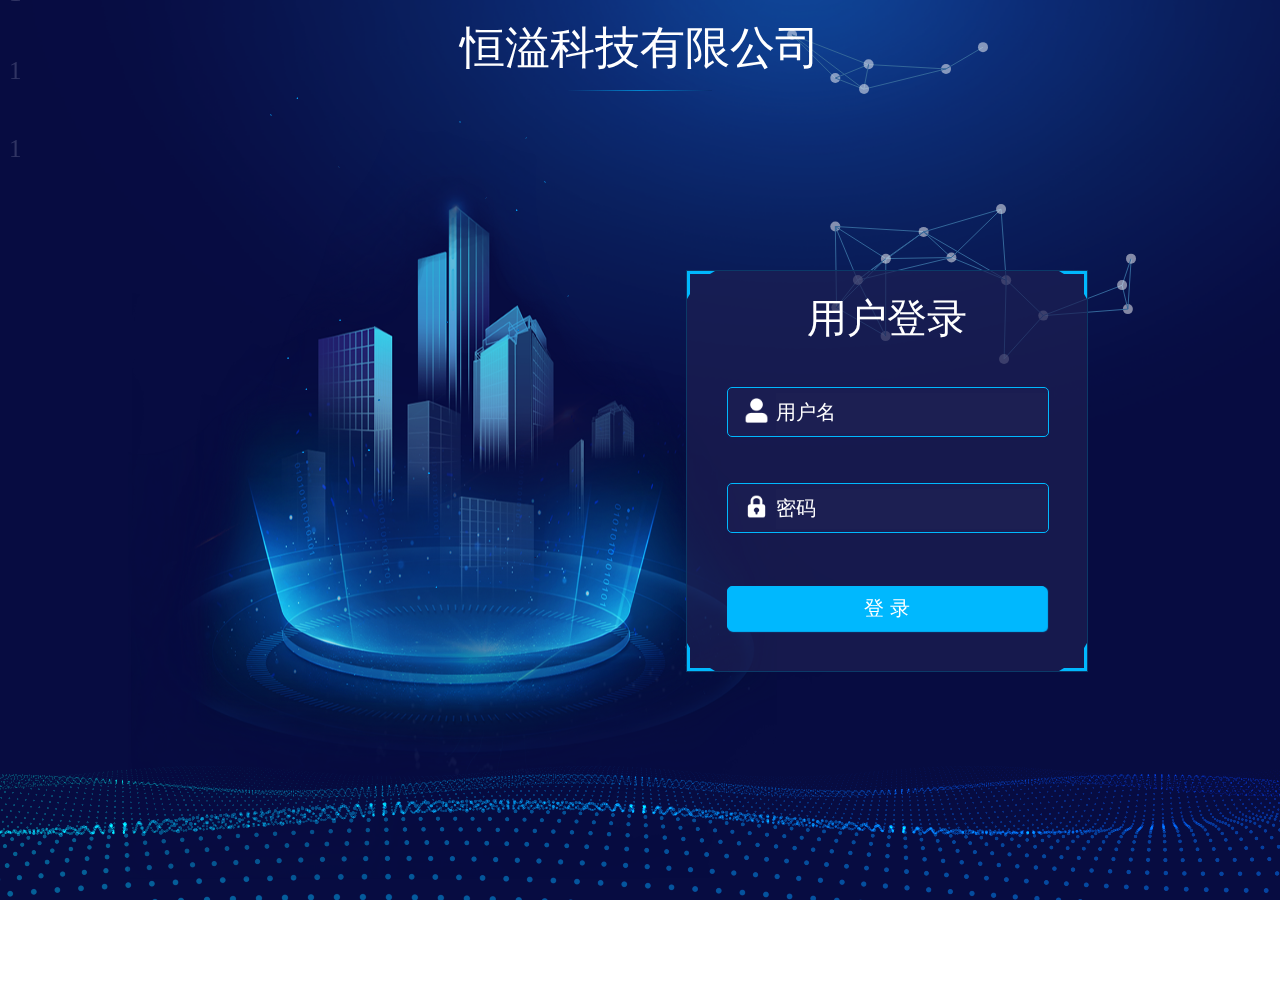
<file: login/html/index.html>
<!DOCTYPE html>
<html lang="en">
<head>
    <meta charset="UTF-8">
    <meta http-equiv="X-UA-Compatible" content="IE=edge">
    <meta name="viewport" content="width=device-width, initial-scale=1.0">
    <title>登录</title>
    <link rel="stylesheet" href="../css/gobal.css" />
    <link rel="stylesheet" href="../css/index.css" />
	<script type="text/javascript" src="../js/jquery.min.js" ></script>
</head>
<body>
	<header>
        <div class="title">恒溢科技有限公司
            <div class="line"></div>
        </div>
        <!-- <div class="line"></div> -->
	</header>
	<main>
		<!-- 登录区 -->
		<section class="login">
			<div class="login_header"><h1>用户登录</h1></div>
			<form  method="post" name="form" id="form"> 
				<div class="login_body">
					<div class="input_body_username">
						<img src="../img/denglu-xuanzhong.png" class="login_icon">
						<input type="text" placeholder="用户名" required name="username" id="username" class="login_input"/>
                        <span class="tips_username" id="tips_username"></span>
                    </div>
					<div class="input_body_password">
                        <img src="../img/mima-buxianshi.png" class="login_icon">
						<input type="password" placeholder="密码" required name="password" id="password" class="login_input"/>
                        <span class="tips_password" id="tips_password"></span>
                    </div>
				</div>
				<input type="button" class="submit" id="loginBtn" value="登 录" >
				
		</form>
		<!-- 登录框四角 -->
			<div class="horn-left-top"></div>
			<div class="horn-right-top"></div>
			<div class="horn-left-bottom"></div>
			<div class="horn-right-bottom"></div>
		</section>
    </main> 
	<!-- 动画区 -->
		<div class="animation">
		<!-- 粒子波浪 -->
			<div class="waves"></div>
		<!-- 代码雨 -->
		<div>
			<canvas id="cvs"></canvas>
		</div>
		<!-- 浮动楼房 -->
		<div >
            <div class="loufang"></div>
            <div class="guangxiao"></div>
		</div>
		<!-- 圆点连线特效 -->
		<div>
        <canvas id="dotLine"></canvas>
		</div>
		<!-- 星光特效 -->
		<div>
			<canvas id="stars" width="500" height="400"></canvas>
		</div>
    </div> 
	<script type="text/javascript" src="../js/wave.js" ></script>
	<script type="text/javascript" src="../js/codeRain.js" ></script>
	<script type="text/javascript" src="../js/dotLine.js" ></script>
    <script type="text/javascript" src="../js/stars.js" ></script>
</body>
<script>
	$(function(){
        var href = "http://192.168.1.21:30000/uc/user/login";
        
        $("#username").blur(function(){
            $('#tips_username').text('')
        });   
        $("#password").blur(function(){
            $('#tips_password').text('')
        });   

		// 表单提交前 发送ajax请求 根据请求判断账号密码是否正确
		$("#loginBtn").click(function(){
			var username = $("#username").val();//取值
            var password = $("#password").val();
			var param = {"username":username,"password":password};
            
				$.post(href,param,function(result){
                    if( result.redirectUrl) {
                        document.getElementById("form").reset();
                        window.location.href= result.redirectUrl
                    } else if(result.status === 500){
                        if( result.message === '用户不存在' || result.message === '用户名不能为空') {
                            $('#tips_username').text(result.message)
                        } else {
                            $('#tips_password').text(result.message)
                        }
                    } else {
                        console.log(result);
                    }
                    });
                });
			});	
</script>
</html>
</file>
<file: login/css/gobal.css>
* {
    padding: 0;
    margin: 0;
}

html,
body {
    height: 100%;
    background-color: #070C42;
    background: url(../img/denglu_beijing.png) no-repeat;
    background-size: cover;
}

body {
    width: 100%;
    margin: 0;
    overflow: hidden;
}

a {
    text-decoration: none;
}

h1,
h2,
h4,
h5 {
    font-weight: normal;
}

input::-webkit-input-placeholder {
    /* WebKit browsers */
    color: #fff;
}

input:-moz-placeholder {
    /* Mozilla Firefox 4 to 18 */
    color: #fff;
}

input::-moz-placeholder {
    /* Mozilla Firefox 19+ */
    color: #fff;
}

input:-ms-input-placeholder {
    /* Internet Explorer 10+ */
    color: #fff;
}
</file>
<file: login/css/index.css>
header {
    color: #fff;
    height: 10%;
    position: relative;
}

main {
    position: relative;
    /* background-image: url(../img/denglu_zuoshangjiao.png); */
    height: 100%;
}

/* 标题 */
.title {
    position: absolute;
    /* left: 50%; */
    /* transform: translateX(-35%); */
    text-align: center;
    top: 20%;
    z-index: 100;
    width: 100%;
    font-size: 45px;
}

/* 标题底部横线 */

.line {
    position: absolute;
    left: 50%;
    transform: translateX(-50%);
    top: 4.5rem;
    width: 9rem;
    height: 0.0625rem;
    background: linear-gradient(to left, #0A2B70, #0286D0, #0A2B70);
}

/* 登录部分 */
section {
    z-index: 999;
}

.login {
    width: calc(100% / 6);
    height: calc(100% / 3.5);
    ;
    min-width: 25rem;
    min-height: 25rem;
    background-color: rgba(28, 31, 82, 0.7);
    border: 0.0625rem solid #0B3A68;
    position: absolute;
    top: calc(100% / 5);
    right: 15%;
}

/* 登录标题 */
.login_header {
    margin: 1.25rem auto;
    text-align: center;
    font-size: 1.25rem;
    color: #fff;
}

/* 表单区域 */
.login_body {
    position: absolute;
    top: 25%;
    left: 0;
    width: 100%;
    height: 40%;
}

/* 输入框区域 */
.input_body_username,
.input_body_password {
    width: 80%;
    height: 3rem;
    border: 1px solid #00B8FE;
    border-radius: 5px;
    position: absolute;
    top: 10%;
    left: 10%;
    background-color: rgba(28, 31, 82, 0.7);
}

.input_body_password {
    top: 70%;
}

.login_icon {
    height: 1.5625rem;
    margin-top: 0.6rem;
    margin-left: 1rem;
    color: #D0D3DC;
}

.login_input {
    position: absolute;
    left: 15%;
    top: 0.3rem;
    height: 2.5rem;
    width: 85%;
    border: none;
    outline: none;
    font-size: 1.25rem;
    background-color: #1C1F52;
    color: #fff;
}

/* 输入框自动填充样式修改 */
input:-internal-autofill-previewed,
input:-internal-autofill-selected {
    -webkit-text-fill-color: #fff !important;
    transition: background-color 5000s ease-in-out 0s !important;
}

/* 账号密码验证提示 */
.tips_username,
.tips_password {
    position: absolute;
    left: 0;
    top: 3.75rem;
    color: red;
}

/* 登录按钮 */
.submit {
    position: absolute;
    bottom: 10%;
    left: 10%;
    width: 80%;
    height: 2.8125rem;
    background-color: #00B8FE;
    border: 0.0625rem solid #00B8FE;
    border-radius: 0.3125rem;
    outline: none;
    cursor: pointer;
    color: #fff;
    font-size: 1rem;
    box-shadow: 0.0625rem 0.0625rem 0.0625rem #00B8FE;
    font-size: 1.25rem;
}


/* 登录区域四角样式 */
.horn-left-top,
.horn-right-top,
.horn-left-bottom,
.horn-right-bottom {
    position: absolute;
    border: 0.1875rem solid #00B8FE;
    width: 1.25rem;
    height: 1.25rem;
}

.horn-left-top,
.horn-right-top {
    top: 0;
}

.horn-left-bottom,
.horn-right-bottom {
    bottom: 0;
}

.horn-left-top,
.horn-left-bottom {
    left: 0;
}

.horn-right-top,
.horn-right-bottom {
    right: 0;
}

.horn-left-top {
    border-right: 0.3125rem solid rgba(28, 31, 82, 0);
    border-bottom: 0.3125rem solid rgba(28, 31, 82, 0);
}

.horn-right-top {
    border-left: 0.3125rem solid rgba(28, 31, 82, 0);
    border-bottom: 0.3125rem solid rgba(28, 31, 82, 0);
}

.horn-left-bottom {
    border-top: 0.3125rem solid rgba(28, 31, 82, 0);
    border-right: 0.3125rem solid rgba(28, 31, 82, 0);
}

.horn-right-bottom {
    border-top: 0.3125rem solid rgba(28, 31, 82, 0);
    border-left: 0.3125rem solid rgba(28, 31, 82, 0);
}

/* 楼房图片 */
.loufang,
.guangxiao {
    position: absolute;
    left: 10%;
    top: 0;
    z-index: 8;
    width: 90%;
    height: 100%;
    min-width: 75rem;
    min-height: 50rem;
}

.loufang {
    background-image: url(../img/denglu_loufang.png);
    background-size: 90% 100%;
    background-repeat: no-repeat;
}

.guangxiao {
    background-image: url(../img/denglu_guangxiao.png);
    background-size: 90% 100%;
    background-repeat: no-repeat;
}



/* 代码雨特效 */
#cvs {
    position: absolute;
    left: 0;
    top: 0;
}

/* 粒子波浪效果 */
canvas {
    display: block;
}

.waves {
    position: absolute;
    left: 0;
    right: 0;
    bottom: 0;
    height: calc(100% / 3);
}

/* 圆点连线特效 */
#dotLine {
    position: absolute;
    top: 0;
    right: 10%;
}


/* 星光特效 */
#stars {
    position: absolute;
    top: 10%;
    left: 20%;
    z-index: 10;
}
</file>
